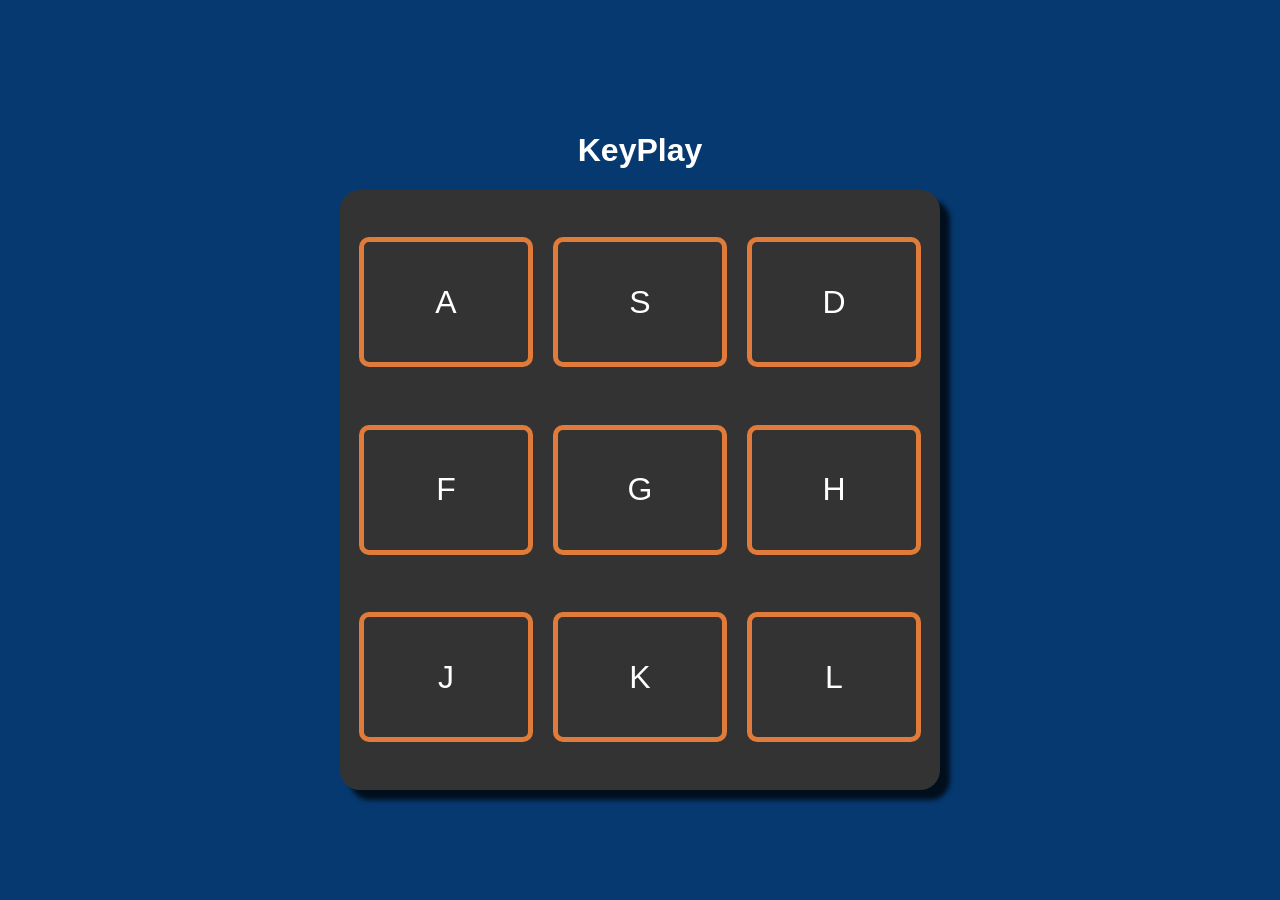
<file: exercises/beatBoxJS/index.html>
<!DOCTYPE html>
<head>
    <meta charset="utf-8">
    <meta http-equiv="X-UA-Compatible" content="IE=edge">
    <title>PressPlay</title>
    <meta name="description" content="">
    <meta name="viewport" content="width=device-width, initial-scale=1">
    <link rel="stylesheet" href="./style.css">
</head>
<body>
    <div class="container">
        <h1 class="title">KeyPlay</h1>
        <div class="beatbox">
            <button id="65" class="button beat" onClick="reply_click(this.id)">A</button>
            <button id="83" class="button beat" onClick="reply_click(this.id)">S</button>
            <button id="68" class="button beat" onClick="reply_click(this.id)">D</button>
            <button id="70" class="button beat" onClick="reply_click(this.id)">F</button>
            <button id="71" class="button beat" onClick="reply_click(this.id)">G</button>
            <button id="72" class="button beat" onClick="reply_click(this.id)">H</button>
            <button id="74" class="button beat" onClick="reply_click(this.id)">J</button>
            <button id="75" class="button beat" onClick="reply_click(this.id)">K</button>
            <button id="76" class="button beat" onClick="reply_click(this.id)">L</button>
        </div>
    </div>
    <script src="./utils.js"></script>
    <script src="./script.js" ></script>
</body>
</html>
</file>
<file: exercises/beatBoxJS/style.css>
body {
  margin: 0;
  background: #063970;
}

.container {
  width: 100%;
  height: 100vh;
  display: flex;
  flex-direction: column;
  justify-content: center;
  align-items: center;
}
.title {
  color: white;
  font-family: "Lucida Sans", "Lucida Sans Regular", "Lucida Grande",
    "Lucida Sans Unicode", Geneva, Verdana, sans-serif;
}
.beatbox {
  width: 600px;
  height: 600px;
  background: #333;
  border-radius: 20px;
  display: flex;
  flex-wrap: wrap;
  justify-content: center;
  align-content: space-evenly;
  box-shadow: 10px 10px 5px 0px rgba(0, 0, 0, 0.75);
}

.beat {
  width: 150px;
  height: 150px;
  flex-basis: 29%;
  margin: 10px;
  display: flex;
  background-color: #333;
  justify-content: center;
  align-items: center;
}

.beat.button {
  width: 130px;
  height: 130px;
  border-radius: 10px;
  border: 5px solid aqua;
  color: white;
  display: flex;
  justify-content: center;
  align-items: center;
  font-family: sans-serif;
  font-size: 2em;
  transition: all 0.3s;
}
</file>
